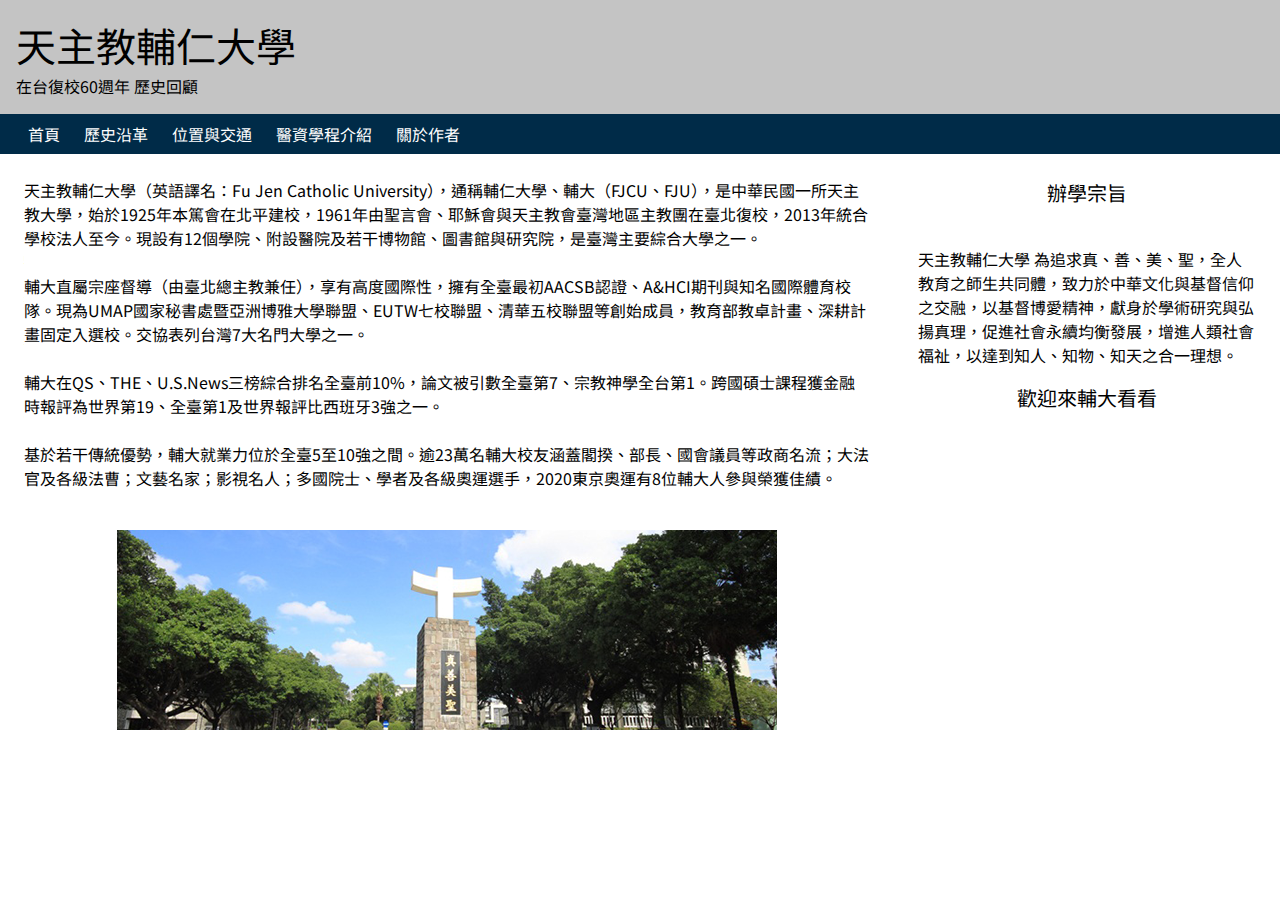
<file: First_Project/index.html>
<!DOCTYPE html>
<html lang="zh-Hant">
<head>
    <meta charset="UTF-8">
    <meta http-equiv="X-UA-Compatible" content="IE=edge">
    <meta name="viewport" content="width=device-width, initial-scale=1.0">
    <title>輔仁大學與系所簡介</title>
    <meta name="description" content="本網頁簡介輔仁大學與醫資系所的歷史沿革">
    <link rel="preconnect" href="https://fonts.googleapis.com"> 
    <link rel="preconnect" href="https://fonts.gstatic.com" crossorigin> 
    <link href="https://fonts.googleapis.com/css2?family=Noto+Sans+TC&display=swap" rel="stylesheet">
    <link rel= "stylesheet" href="./style.css" />
</head>
<body>
    <header>
        <h1 class="headerTitle">天主教輔仁大學</h1>
        <h3 class="headerText">在台復校60週年 歷史回顧</h3>
    </header>
    <nav>
        <ul>
            <li><a href="#">首頁</a></li>
            <li><a href="./history.html">歷史沿革</a></li>
            <li><a href="./place.html">位置與交通</a></li>
            <li><a href="./future.html">醫資學程介紹</a></li>
            <li><a href="./me.html">關於作者</a></li>
        </ul>
    </nav>
    <main>
        <section class="left">
            <p>天主教輔仁大學（英語譯名：Fu Jen Catholic University），通稱輔仁大學、輔大（FJCU、FJU），是中華民國一所天主教大學，始於1925年本篤會在北平建校，1961年由聖言會、耶穌會與天主教會臺灣地區主教團在臺北復校，2013年統合學校法人至今。現設有12個學院、附設醫院及若干博物館、圖書館與研究院，是臺灣主要綜合大學之一。</p>
            <br>
            <p>輔大直屬宗座督導（由臺北總主教兼任），享有高度國際性，擁有全臺最初AACSB認證、A&HCI期刊與知名國際體育校隊。現為UMAP國家秘書處暨亞洲博雅大學聯盟、EUTW七校聯盟、清華五校聯盟等創始成員，教育部教卓計畫、深耕計畫固定入選校。交協表列台灣7大名門大學之一。</p>
            <br>
            <p>輔大在QS、THE、U.S.News三榜綜合排名全臺前10%，論文被引數全臺第7、宗教神學全台第1。跨國碩士課程獲金融時報評為世界第19、全臺第1及世界報評比西班牙3強之一。</p>
            <br>
            <p>基於若干傳統優勢，輔大就業力位於全臺5至10強之間。逾23萬名輔大校友涵蓋閣揆、部長、國會議員等政商名流；大法官及各級法曹；文藝名家；影視名人；多國院士、學者及各級奧運選手，2020東京奧運有8位輔大人參與榮獲佳績。</p>
            <br>
            <div id="imgFJU"><img src="./fju.png" alt=""></div>
        </section>
        <section class="right">
            <h4>辦學宗旨</h4>
            <br>
            <p>天主教輔仁大學 為追求真、善、美、聖，全人教育之師生共同體，致力於中華文化與基督信仰之交融，以基督博愛精神，獻身於學術研究與弘揚真理，促進社會永續均衡發展，增進人類社會福祉，以達到知人、知物、知天之合一理想。</p>
            <h4>歡迎來輔大看看</h4>
            <iframe src="https://www.google.com/maps/embed?pb=!1m18!1m12!1m3!1d7229.861395954597!2d121.42796827569214!3d25.03642583588471!2m3!1f0!2f0!3f0!3m2!1i1024!2i768!4f13.1!3m3!1m2!1s0x3442a7dd8be91eaf%3A0xe342a67d6574f896!2z5aSp5Li75pWZ6LyU5LuB5aSn5a24!5e0!3m2!1szh-TW!2stw!4v1636612036893!5m2!1szh-TW!2stw" width="200" height="200" style="border:0;" allowfullscreen="" loading="lazy"></iframe>
        </section>
    </main>
</body>
</html>
</file>
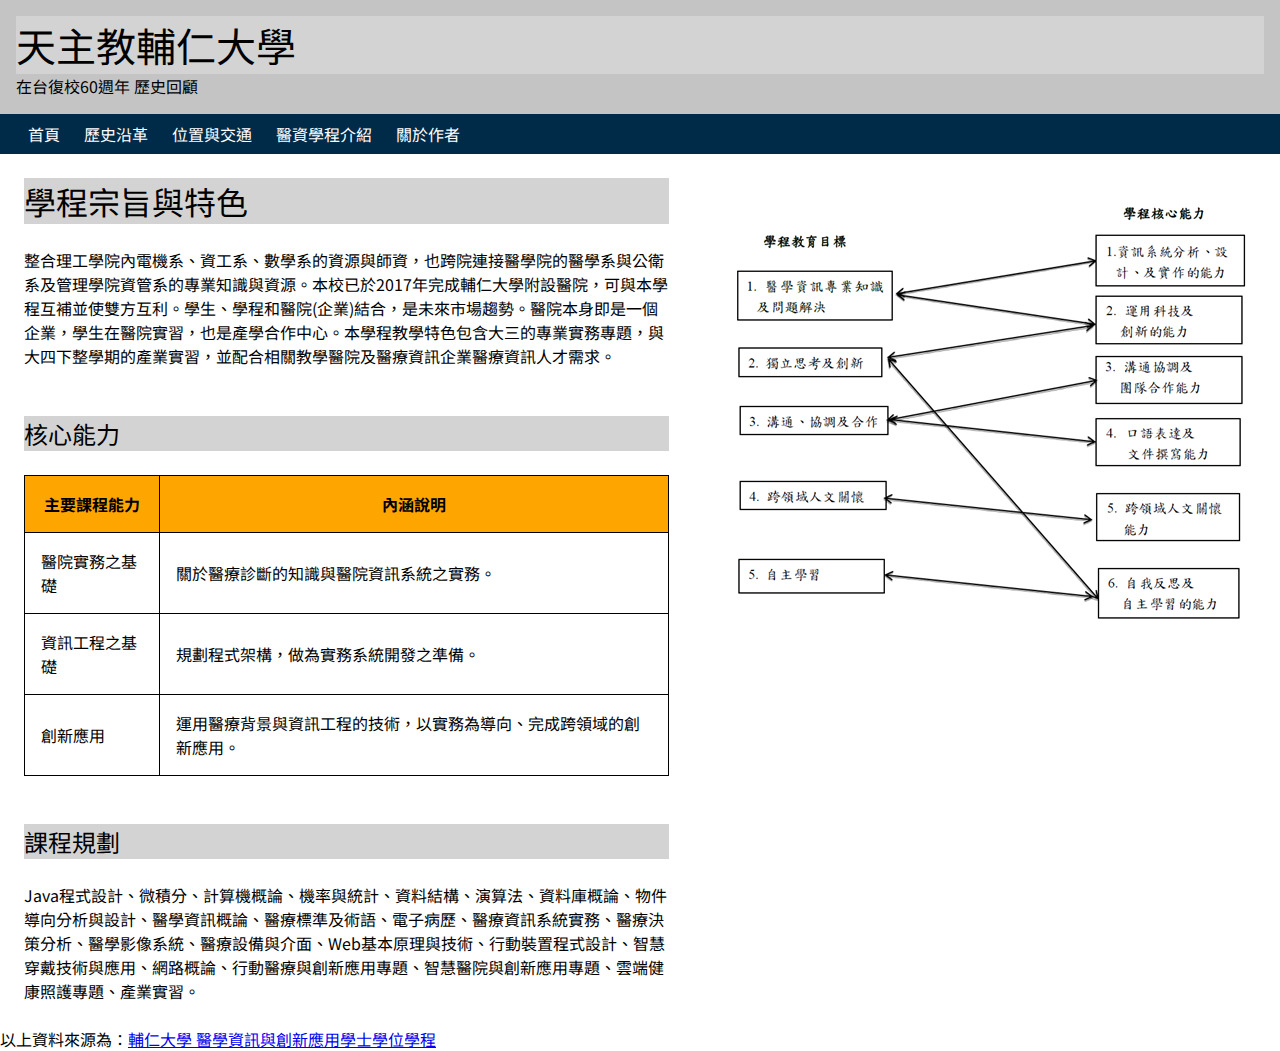
<file: First_Project/future.html>
<!DOCTYPE html>
<html lang="zh-Hant">
<head>
    <meta charset="UTF-8">
    <meta http-equiv="X-UA-Compatible" content="IE=edge">
    <meta name="viewport" content="width=device-width, initial-scale=1.0">
    <title>輔仁大學與系所簡介</title>
    <meta name="description" content="本網頁簡介輔仁大學與醫資系所的歷史沿革">
    <link rel="preconnect" href="https://fonts.googleapis.com"> 
    <link rel="preconnect" href="https://fonts.gstatic.com" crossorigin> 
    <link href="https://fonts.googleapis.com/css2?family=Noto+Sans+TC&display=swap" rel="stylesheet">
    <link rel= "stylesheet" href="./style4.css" />
</head>
<body>
    <header>
        <h1 class="headerTitle">天主教輔仁大學</h1>
        <h3 class="headerText">在台復校60週年 歷史回顧</h3>
    </header>
    <nav>
        <ul>
            <li><a href="./index.html">首頁</a></li>
            <li><a href="./history.html">歷史沿革</a></li>
            <li><a href="./place.html">位置與交通</a></li>
            <li><a href="#">醫資學程介紹</a></li>
            <li><a href="./me.html">關於作者</a></li>
        </ul>
    </nav>
    <main>
        <section class="left">
            <h1>學程宗旨與特色</h1>
            <br>
            <p>整合理工學院內電機系、資工系、數學系的資源與師資，也跨院連接醫學院的醫學系與公衛系及管理學院資管系的專業知識與資源。本校已於2017年完成輔仁大學附設醫院，可與本學程互補並使雙方互利。學生、學程和醫院(企業)結合，是未來市場趨勢。醫院本身即是一個企業，學生在醫院實習，也是產學合作中心。本學程教學特色包含大三的專業實務專題，與大四下整學期的產業實習，並配合相關教學醫院及醫療資訊企業醫療資訊人才需求。</p>
            <br><br>
            <h2>核心能力</h2>
            <br>
            <table>
                <thead>
                    <tr>
                        <th>主要課程能力</th>
                        <th>內涵說明</th>
                    </tr>
                </thead>
                <tbody>
                    <tr>
                        <td>醫院實務之基礎</td>
                        <td>關於醫療診斷的知識與醫院資訊系統之實務。</td>
                    </tr>
                    <tr>
                        <td>資訊工程之基礎</td>
                        <td>規劃程式架構，做為實務系統開發之準備。</td>
                    </tr>
                    <tr>
                        <td>創新應用</td>
                        <td>運用醫療背景與資訊工程的技術，以實務為導向、完成跨領域的創新應用。</td>
                    </tr>
                </tbody>
            </table>
            <br><br>
            <h2>課程規劃</h2>
            <br>
            <p>Java程式設計、微積分、計算機概論、機率與統計、資料結構、演算法、資料庫概論、物件導向分析與設計、醫學資訊概論、醫療標準及術語、電子病歷、醫療資訊系統實務、醫療決策分析、醫學影像系統、醫療設備與介面、Web基本原理與技術、行動裝置程式設計、智慧穿戴技術與應用、網路概論、行動醫療與創新應用專題、智慧醫院與創新應用專題、雲端健康照護專題、產業實習。</p>
        </section>
        <section class="right">
            <div id="imgFuture"><img src="./futureIMG.png" alt=""></div>
        </section>
    
    </main>
    <p>以上資料來源為：<a
        target="_self"
        href="http://www.miia.fju.edu.tw/DepIntro.jsp?DI_CODE=3"
        >輔仁大學 醫學資訊與創新應用學士學位學程</a>
    </p>
</body>
</html>
</file>
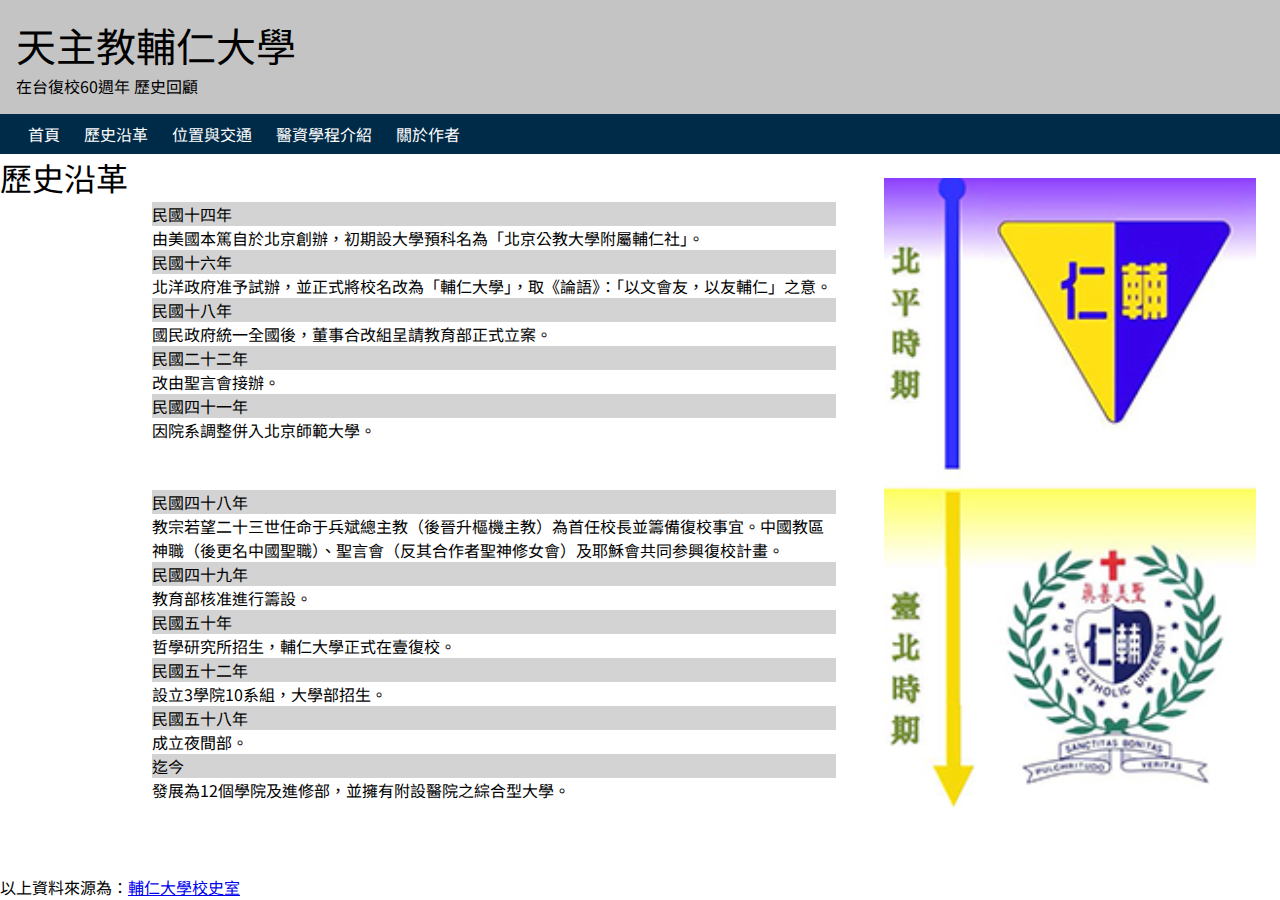
<file: First_Project/history.html>
<!DOCTYPE html>
<html lang="en">
<head>
    <meta charset="UTF-8">
    <meta http-equiv="X-UA-Compatible" content="IE=edge">
    <meta name="viewport" content="width=device-width, initial-scale=1.0">
    <title>輔仁大學與系所簡介</title>
    <meta name="description" content="本網頁簡介輔仁大學與醫資系所的歷史沿革">
    <link rel="preconnect" href="https://fonts.googleapis.com"> 
    <link rel="preconnect" href="https://fonts.gstatic.com" crossorigin> 
    <link href="https://fonts.googleapis.com/css2?family=Noto+Sans+TC&display=swap" rel="stylesheet">
    <link rel= "stylesheet" href="./style2.css" />
</head>
<body>
    <header>
        <h1 class="headerTitle">天主教輔仁大學</h1>
        <h3 class="headerText">在台復校60週年 歷史回顧</h3>
    </header>
    <nav>
        <ul>
            <li><a href="./index.html">首頁</a></li>
            <li><a href="#">歷史沿革</a></li>
            <li><a href="./place.html">位置與交通</a></li>
            <li><a href="./future.html">醫資學程介紹</a></li>
            <li><a href="./me.html">關於作者</a></li>
        </ul>
    </nav>
    <main>
        <h1>歷史沿革</h1>
        <section class="left">
            <br>
            <h4>民國十四年</h4>
            <p>由美國本篤自於北京創辦，初期設大學預科名為「北京公教大學附屬輔仁社」。</p>
            
            <h4>民國十六年</h4>
            <p>北洋政府准予試辦，並正式將校名改為「輔仁大學」，取《論語》：「以文會友，以友輔仁」之意。</p>
            
            <h4>民國十八年</h4>
            <p>國民政府統一全國後，董事合改組呈請教育部正式立案。</p>
            
            <h4>民國二十二年</h4>
            <p>改由聖言會接辦。</p>
            
            <h4>民國四十一年</h4>
            <p>因院系調整併入北京師範大學。</p>
            <br><br>            
            <h4>民國四十八年</h4>
            <p>教宗若望二十三世任命于兵斌總主教（後晉升樞機主教）為首任校長並籌備復校事宜。中國教區神職（後更名中國聖職）、聖言會（反其合作者聖神修女會）及耶穌會共同参興復校計畫。</p>
            
            <h4>民國四十九年</h4>
            <p>教育部核准進行籌設。</p>

            <h4>民國五十年</h4>
            <p>哲學研究所招生，輔仁大學正式在壹復校。</p>
            
            <h4>民國五十二年</h4>
            <p>設立3學院10系組，大學部招生。</p>
            
            <h4>民國五十八年</h4>
            <p>成立夜間部。</p>
            
            <h4>迄今</h4>
            <p>發展為12個學院及進修部，並擁有附設醫院之綜合型大學。</p>


        </section>
        <section class="right">
            <div id="imgFJU2"><img src="./fju2.png" alt=""></div>
        </section>

    </main>
    <p>以上資料來源為：<a
        target="_self"
        href="http://www.fuho.fju.edu.tw/sketch/01.htm"
        >輔仁大學校史室</a>
    </p>
    
</body>
</html>
</file>
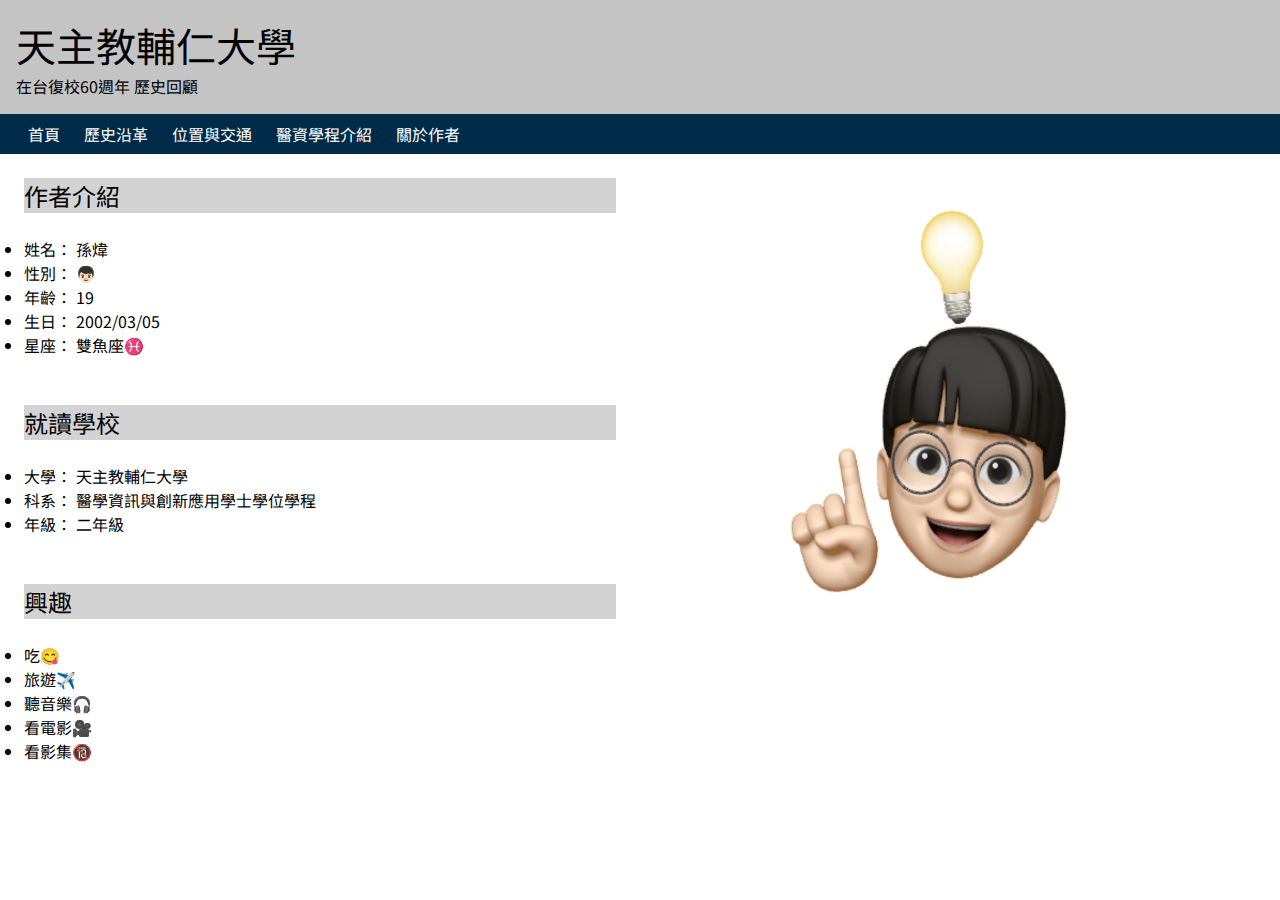
<file: First_Project/me.html>
<!DOCTYPE html>
<html lang="zh-Hant">
<head>
    <meta charset="UTF-8">
    <meta http-equiv="X-UA-Compatible" content="IE=edge">
    <meta name="viewport" content="width=device-width, initial-scale=1.0">
    <title>輔仁大學與系所簡介</title>
    <meta name="description" content="本網頁簡介輔仁大學與醫資系所的歷史沿革">
    <link rel="preconnect" href="https://fonts.googleapis.com"> 
    <link rel="preconnect" href="https://fonts.gstatic.com" crossorigin> 
    <link href="https://fonts.googleapis.com/css2?family=Noto+Sans+TC&display=swap" rel="stylesheet">
    <link rel= "stylesheet" href="./style5.css" />
</head>
<body>
    <header>
        <h1 class="headerTitle">天主教輔仁大學</h1>
        <h3 class="headerText">在台復校60週年 歷史回顧</h3>
    </header>
    <nav>
        <ul>
            <li><a href="./index.html">首頁</a></li>
            <li><a href="./history.html">歷史沿革</a></li>
            <li><a href="./place.html">位置與交通</a></li>
            <li><a href="./future.html">醫資學程介紹</a></li>
            <li><a href="#">關於作者</a></li>
        </ul>
    </nav>
    <main>
    <section class="left">
        <h2>作者介紹</h2>
        <br>
        <ul>
            <li>姓名： 孫煒</li>
            <li>性別： 👦🏻</li>
            <li>年齡： 19</li>
            <li>生日： 2002/03/05</li>
            <li>星座： 雙魚座♓️</li>
        </ul>
        <br><br>
        <h2>就讀學校</h2>
        <br>
        <ul>
            <li>大學： 天主教輔仁大學</li>
            <li>科系： 醫學資訊與創新應用學士學位學程</li>
            <li>年級： 二年級</li>
        </ul>
        <br><br>
        <h2>興趣</h2>
        <br>
        <ul>
            <li>吃😋</li>
            <li>旅遊✈️</li>
            <li>聽音樂🎧</li>
            <li>看電影🎥</li>
            <li>看影集🔞</li>
        </ul>
    </section>
    <section class="right">
        <div id="meIMG"><img src="./me.png" alt="wei" width="450px" height="450px"></div>
    </section>
    </main>
</body>
</html>
</file>
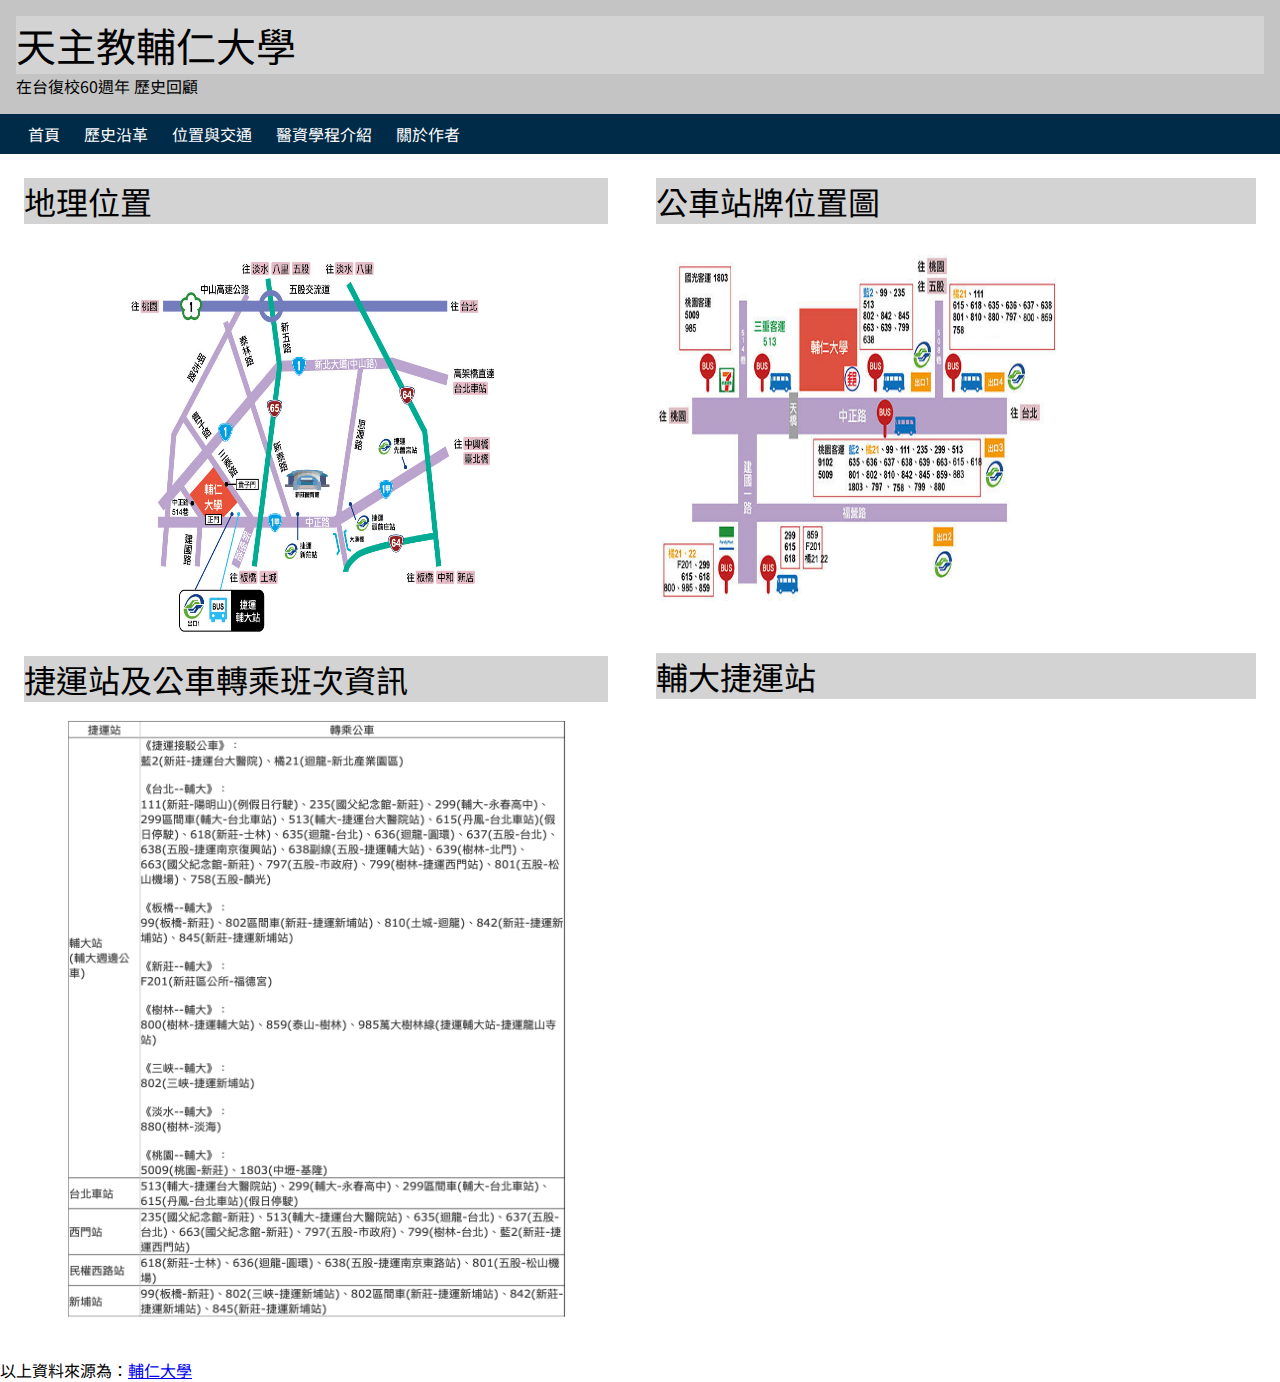
<file: First_Project/place.html>
<!DOCTYPE html>
<html lang="zh-Hant">
<head>
    <meta charset="UTF-8">
    <meta http-equiv="X-UA-Compatible" content="IE=edge">
    <meta name="viewport" content="width=device-width, initial-scale=1.0">
    <title>輔仁大學與系所簡介</title>
    <meta name="description" content="本網頁簡介輔仁大學與醫資系所的歷史沿革">
    <link rel="preconnect" href="https://fonts.googleapis.com"> 
    <link rel="preconnect" href="https://fonts.gstatic.com" crossorigin> 
    <link href="https://fonts.googleapis.com/css2?family=Noto+Sans+TC&display=swap" rel="stylesheet">
    <link rel= "stylesheet" href="./style3.css" />
</head>
<body>
    <header>
        <h1 class="headerTitle">天主教輔仁大學</h1>
        <h3 class="headerText">在台復校60週年 歷史回顧</h3>
    </header>
    <nav>
        <ul>
            <li><a href="./index.html">首頁</a></li>
            <li><a href="./history.html">歷史沿革</a></li>
            <li><a href="#">位置與交通</a></li>
            <li><a href="./future.html">醫資學程介紹</a></li>
            <li><a href="./me.html">關於作者</a></li>
        </ul>
    </nav>
    <main>
        <section class="left">
            <h1>地理位置</h1>
            <div id="imgFJU3"><img src="./地理位置原始圖1.jpg" alt="place1" width="400" height="400"></div>
            <h1>捷運站及公車轉乘班次資訊</h4>
            <div id="imgFJU5"><img src="./地理位置原始圖3.jpg" alt="place3" width="500" height="600"></div>
        </section>

        <section class="right">
            <h1>公車站牌位置圖</h1>
            <div id="imgFJU4"><img src="./地理位置原始圖2.jpg" alt="place2" width="400" height="400"></div>
            <br>
            <h1>輔大捷運站</h1>
            <iframe src="https://www.google.com/maps/embed?pb=!1m14!1m8!1m3!1d3615.0381015587773!2d121.43495900000002!3d25.032781!3m2!1i1024!2i768!4f13.1!3m3!1m2!1s0x0%3A0x85bf93ced826265b!2z5o236YGL6LyU5aSn56uZ!5e0!3m2!1szh-TW!2stw!4v1636649636853!5m2!1szh-TW!2stw" width="600" height="450" style="border:0;" allowfullscreen="" loading="lazy"></iframe>
        </section>
    </main>
    <p>以上資料來源為：<a
        target="_self"
        href="https://www.fju.edu.tw/aboutFju.jsp?labelID=9"
        >輔仁大學</a></p>
</body>
</html>
</file>
<file: First_Project/style.css>
* {
  padding: 0;
  margin: 0;
  box-sizing: border-box;
  font-family: "Noto Sans TC", sans-serif;
}
h1,
h2,
h3,
h4,
h5,
h6 {
  font-weight: normal;
}
.headerTitle {
  font-size: 2.5rem;
}
.headerText {
  font-size: 1rem;
}
header {
  background-color: #c4c4c4;
  width: 100%;
  padding: 1rem;
}
nav {
  background-color: #002b48;
}
nav ul {
  display: flex;
  padding-left: 1rem;
  list-style-type: none;
}
nav ul li {
  display: flex;
}
nav ul li a {
  padding: 0.5rem 0.75rem;
  color: white;
  text-decoration: none;
  transition: all 0.25s ease;
}

nav ul li a:hover {
  background-color: gray;
}
main {
  width: 100%;
  display: flex;
  flex-wrap: wrap;
}
section.left,
section.right {
  padding: 1.5rem;
}
section.right h4 {
  font-size: 1.25rem;
  text-align: center;
}
section.left {
  flex: 4 1 350px;
}
section.right {
  display: flex;
  flex-direction: column;
  align-items: center;
  flex: 1 1 250px;
}
section.right p {
  margin: 1rem 0rem;
}
section.left div {
  display: flex;
  flex-direction: column;
  align-items: center;
  margin: 1rem;
}
@media screen and(max-width: 620px) {
  nav ul {
    flex-direction: column;
  }
}
@media screen and(max-width: 900px) {
  div#imgFJU img {
    width: 100%;
    height: 100%;
  }
}
</file>
<file: First_Project/style4.css>
* {
  padding: 0;
  margin: 0;
  box-sizing: border-box;
  font-family: "Noto Sans TC", sans-serif;
}
h1,
h2,
h3,
h4,
h5,
h6 {
  font-weight: normal;
}
h1,
h2 {
  background-color: lightgray;
}
table,
th,
td {
  border-collapse: collapse;
  border: 1px solid black;
}
th,
td {
  padding: 1rem;
}
thead {
  background-color: orange;
}
.headerTitle {
  font-size: 2.5rem;
}
.headerText {
  font-size: 1rem;
}
header {
  background-color: #c4c4c4;
  width: 100%;
  padding: 1rem;
}
nav {
  background-color: #002b48;
}
nav ul {
  display: flex;
  padding-left: 1rem;
  list-style-type: none;
}
nav ul li {
  display: flex;
}
nav ul li a {
  padding: 0.5rem 0.75rem;
  color: white;
  text-decoration: none;
  transition: all 0.25s ease;
}

nav ul li a:hover {
  background-color: gray;
}
main {
  width: 100%;
  display: flex;
  flex-wrap: wrap;
}
section.left,
section.right {
  padding: 1.5rem;
}

section.left {
  flex: 4 1 350px;
}
section.right {
  display: flex;
  flex-direction: column;
  align-items: center;
  flex: 1 1 250px;
}
section.right p {
  margin: 1rem 0rem;
}
section.left div {
  display: flex;
  flex-direction: column;
  align-items: center;
  margin: 1rem;
}
@media screen and(max-width: 620px) {
  nav ul {
    flex-direction: column;
  }
}
@media screen and(max-width: 900px) {
  div#imgFJU2 img {
    width: 100%;
    height: 100%;
  }
}
</file>
<file: First_Project/style2.css>
* {
  padding: 0;
  margin: 0;
  box-sizing: border-box;
  font-family: "Noto Sans TC", sans-serif;
}
h1,
h2,
h3,
h4,
h5,
h6 {
  font-weight: normal;
}
h4 {
  background-color: lightgray;
}
.headerTitle {
  font-size: 2.5rem;
}
.headerText {
  font-size: 1rem;
}
header {
  background-color: #c4c4c4;
  width: 100%;
  padding: 1rem;
}
nav {
  background-color: #002b48;
}
nav ul {
  display: flex;
  padding-left: 1rem;
  list-style-type: none;
}
nav ul li {
  display: flex;
}
nav ul li a {
  padding: 0.5rem 0.75rem;
  color: white;
  text-decoration: none;
  transition: all 0.25s ease;
}

nav ul li a:hover {
  background-color: gray;
}
main {
  width: 100%;
  display: flex;
  flex-wrap: wrap;
}
section.left,
section.right {
  padding: 1.5rem;
}

section.left {
  flex: 4 1 350px;
}
section.right {
  display: flex;
  flex-direction: column;
  align-items: center;
  flex: 1 1 250px;
}
section.right p {
  margin: 1rem 0rem;
}
section.left div {
  display: flex;
  flex-direction: column;
  align-items: center;
  margin: 1rem;
}
@media screen and(max-width: 620px) {
  nav ul {
    flex-direction: column;
  }
}
@media screen and(max-width: 900px) {
  div#imgFJU2 img {
    width: 100%;
    height: 100%;
  }
}
</file>
<file: First_Project/style5.css>
* {
  padding: 0;
  margin: 0;
  box-sizing: border-box;
  font-family: "Noto Sans TC", sans-serif;
}
h1,
h2,
h3,
h4,
h5,
h6 {
  font-weight: normal;
}
h2 {
  background-color: lightgrey;
}
.headerTitle {
  font-size: 2.5rem;
}
.headerText {
  font-size: 1rem;
}
header {
  background-color: #c4c4c4;
  width: 100%;
  padding: 1rem;
}
nav {
  background-color: #002b48;
}
nav ul {
  display: flex;
  padding-left: 1rem;
  list-style-type: none;
}
nav ul li {
  display: flex;
}
nav ul li a {
  padding: 0.5rem 0.75rem;
  color: white;
  text-decoration: none;
  transition: all 0.25s ease;
}

nav ul li a:hover {
  background-color: gray;
}
main {
  width: 100%;
  display: flex;
  flex-wrap: wrap;
}
section.left,
section.right {
  padding: 1.5rem;
}

section.left {
  display: flex;
  flex-direction: column;
  flex: 1 1 250px;
}
section.right {
  display: flex;
  flex-direction: column;
  align-items: center;
  flex: 1 1 250px;
}
section.right p {
  display: flex;
  flex-direction: column;
  align-items: center;
  margin: 1rem;
}
section.left div {
  display: flex;
  flex-direction: column;
  align-items: center;
  margin: 1rem;
}
@media screen and(max-width: 620px) {
  nav ul {
    flex-direction: column;
  }
}
@media screen and(max-width: 900px) {
  div#imgFJU2 img {
    width: 100%;
    height: 100%;
  }
}
</file>
<file: First_Project/style3.css>
* {
  padding: 0;
  margin: 0;
  box-sizing: border-box;
  font-family: "Noto Sans TC", sans-serif;
}
h1,
h3,
h4 {
  font-weight: normal;
}
h1 {
  background-color: lightgray;
}
.headerTitle {
  font-size: 2.5rem;
}
.headerText {
  font-size: 1rem;
}
header {
  background-color: #c4c4c4;
  width: 100%;
  padding: 1rem;
}
nav {
  background-color: #002b48;
}
nav ul {
  display: flex;
  padding-left: 1rem;
  list-style-type: none;
}
nav ul li {
  display: flex;
}
nav ul li a {
  padding: 0.5rem 0.75rem;
  color: white;
  text-decoration: none;
  transition: all 0.25s ease;
}

nav ul li a:hover {
  background-color: gray;
}
main {
  width: 100%;
  display: flex;
  flex-wrap: wrap;
}
section.left,
section.right {
  padding: 1.5rem;
}
section.left {
  flex: 1 1 250px;
}
section.right {
  flex: 1 1 250px;
}
section.left div {
  display: flex;
  flex-direction: column;
  align-items: center;
  margin: 1rem;
}

@media screen and(max-width: 620px) {
  nav ul {
    flex-direction: column;
  }
}
@media screen and(max-width: 900px) {
  div#imgFJU3 img {
    width: 100%;
    height: 100%;
  }
}
@media screen and(max-width: 900px) {
  div#imgFJU4 img {
    width: 100%;
    height: 100%;
  }
}
@media screen and(max-width: 900px) {
  div#imgFJU5 img {
    width: 100%;
    height: 100%;
  }
}
</file>
